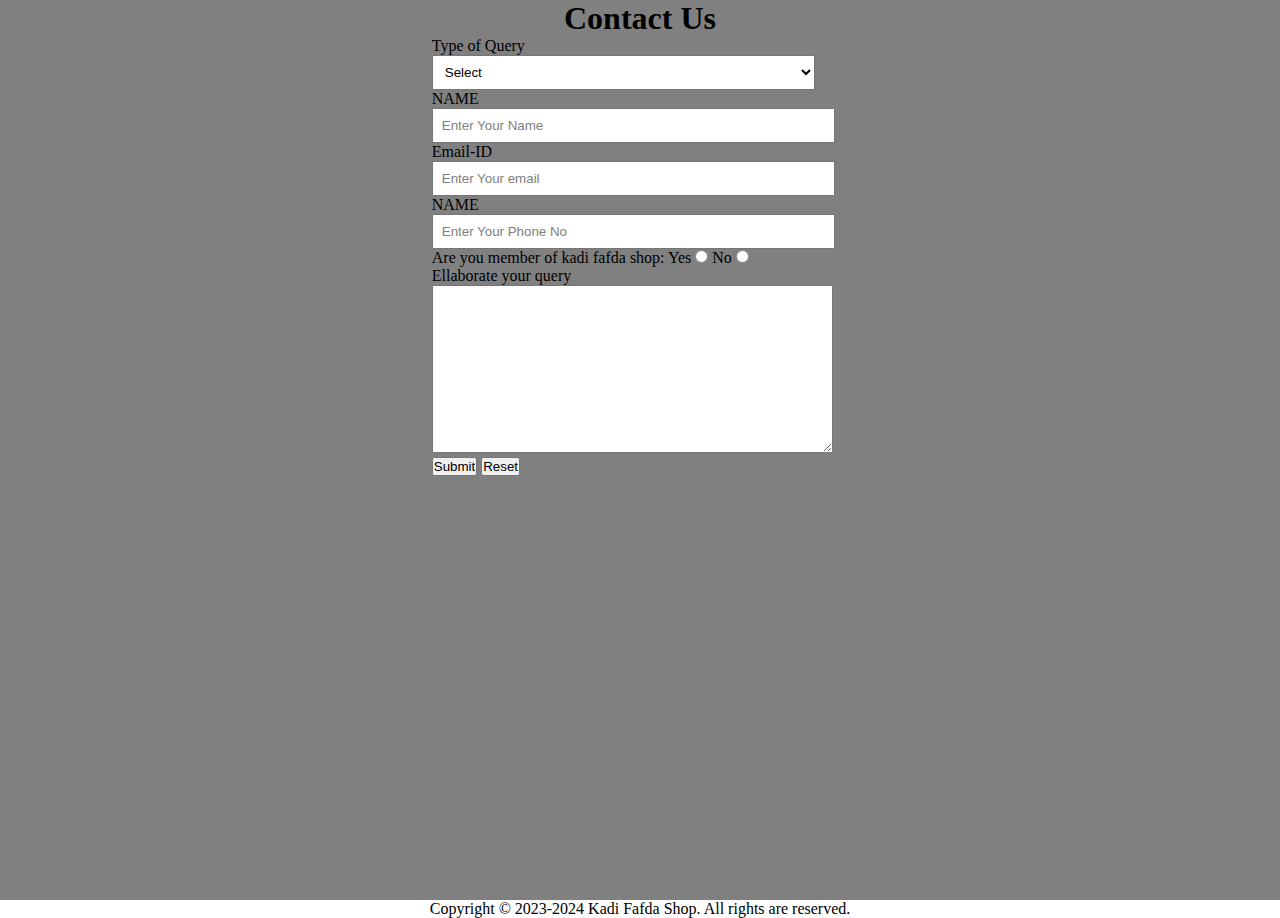
<file: contact.html>
<!DOCTYPE html>
<html lang="en">
<meta charset="UTF-8">
<meta http-equiv="X-UA-Compatible" content="IE=edge">
<meta name="viewport" content="width=device-width, initial-scale=1.0">
<link rel="stylesheet" href="style.css">
<title>ContactUs</title>
</head>

<body>
    <div id="ContactUs">
        <h1>Contact Us</h1>
        <form action="#">
            <div class="form-shape">
                <label for="query">
                    Type of Query
                </label>
                <select name="myQuery" id="query">
                    <option value="sel" selected>
                        Select
                    </option>
                    <option value="ord">
                        Order Related Issues
                    </option>
                    <option value="Site">
                        Site Related Issues
                    </option>
                    <option value="fed">
                        Complaint Related Issues
                    </option>
                    <option value="Others">
                        Others
                    </option>
                </select>
            </div>
            <div class="form-shape">
                <label for="name">NAME</label>
                <input type="text" name="name" id="name" placeholder="Enter Your Name">
            </div>
            <div class="form-shape">
                <label for="email">Email-ID</label>
                <input type="email" name="name" id="email" placeholder="Enter Your email">
            </div>
            <div class="form-shape">
                <label for="pho">NAME</label>
                <input type="phone" name="myPhone" id="pho" placeholder="Enter Your Phone No">
            </div>
            <div id="radio">
                Are you member of kadi fafda shop:
                Yes <input type="radio" name="eligible">
                No <input type="radio" name="eligible">
            </div>
            <div class="form-shape">
                <label for="message">Ellaborate your query</label>
                <textarea name="mesg" id="message" cols="30" rows="10"></textarea>
            </div>
            <input type="submit" value="Submit">
            <input type="reset" value="Reset">
        </form>
    </div>
    <script src="script.js"></script>

    <footer>Copyright © 2023-2024 Kadi Fafda Shop. All rights are reserved.</footer>
</body>

</html>
</file>
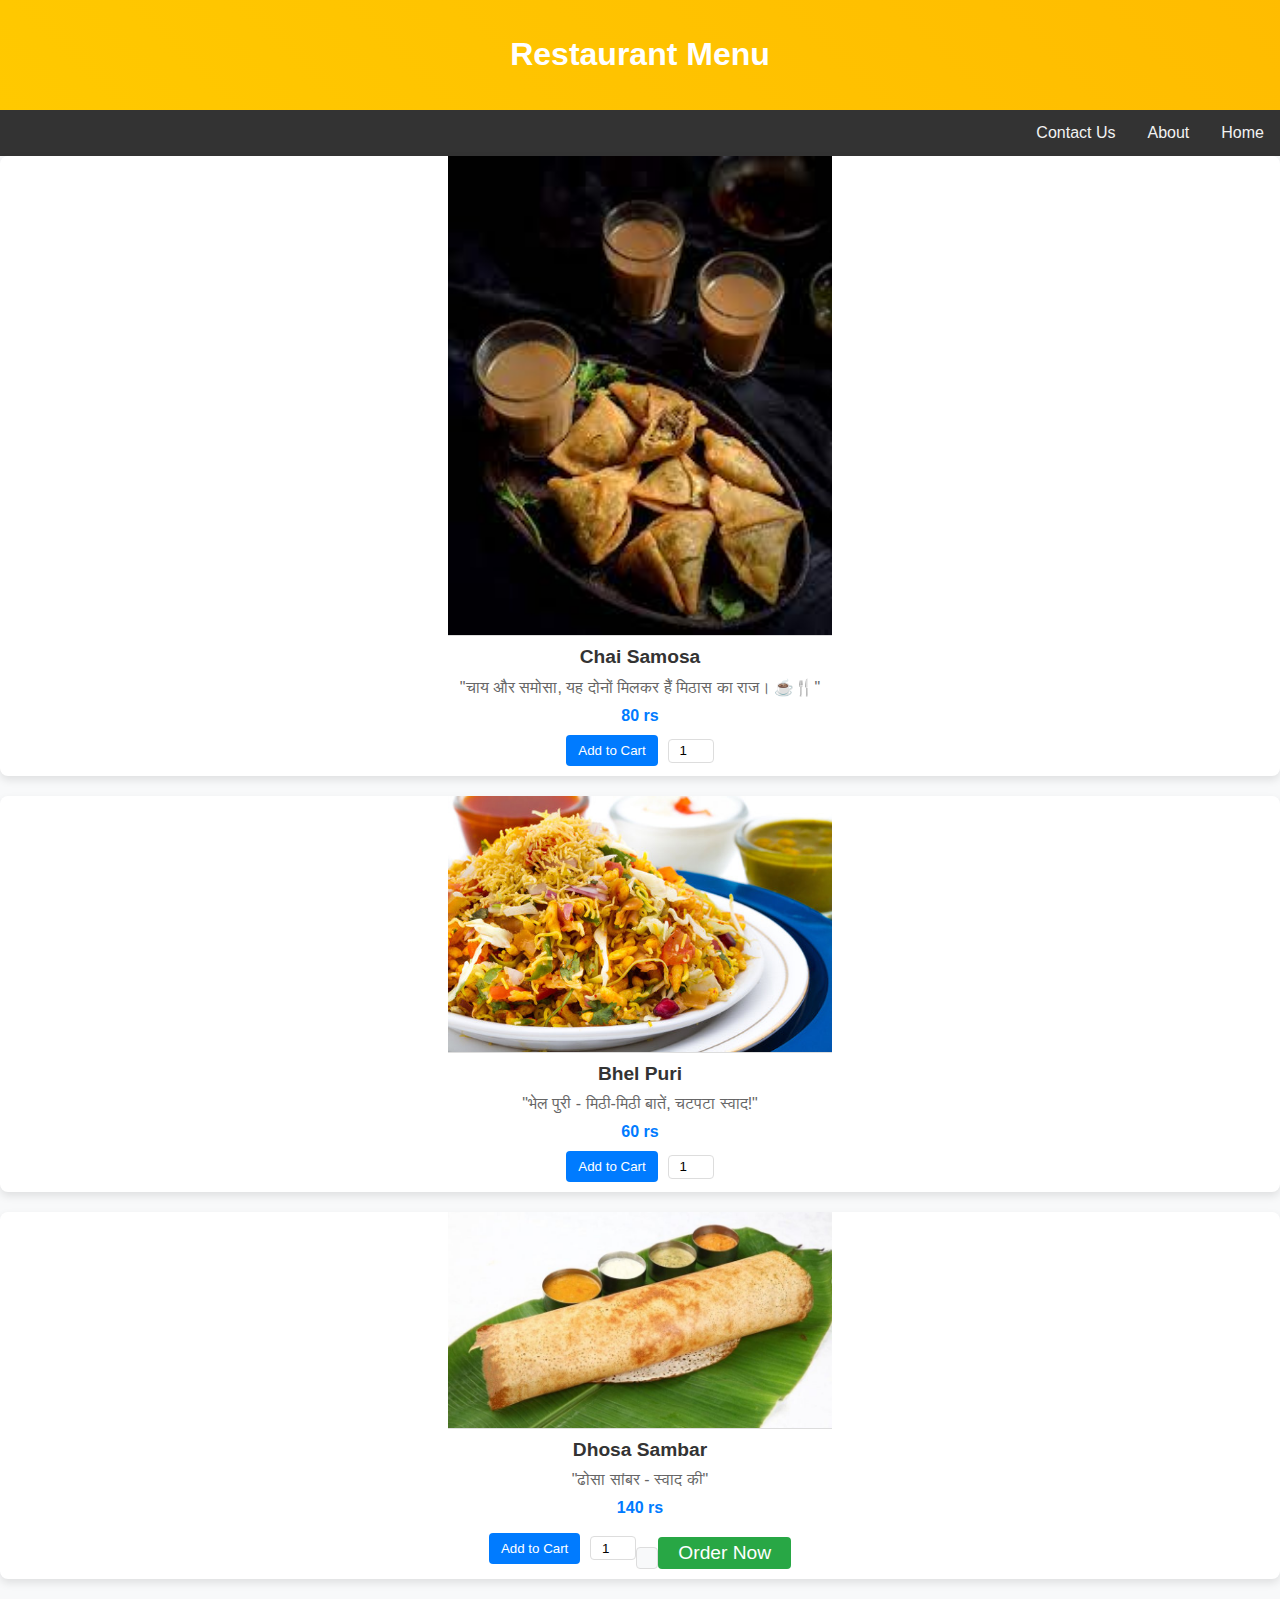
<file: Menu.html>
<!DOCTYPE html>
<html lang="en">

<head>
    <meta charset="UTF-8">
    <meta name="viewport" content="width=device-width, initial-scale=1.0">
    <title>Restaurant Menu</title>
    <style>
        body {
            font-family: 'Arial', sans-serif;
            margin: 0;
            padding: 0;
            background-color: #f8f9fa;
        }

        header {
            background-image: linear-gradient(45deg, #ffcc00, #ff9900);
            background-size: 400% 400%;
            animation: gradientAnimation 10s infinite alternate;
            padding: 15px;
            text-align: center;
            color: #fff;
        }

        @keyframes gradientAnimation {
            0% {
                background-position: 0% 50%;
            }

            100% {
                background-position: 100% 50%;
            }
        }

        nav {
            background-color: #333;
            overflow: hidden;
        }

        nav a {
            float: right;
            display: block;
            color: #f2f2f2;
            text-align: right;
            padding: 14px 16px;
            text-decoration: none;
        }

        .menu-item {
            display: flex;
            flex-direction: column;
            align-items: center;
            margin-bottom: 20px;
            background-color: #ffffff;
            border-radius: 8px;
            overflow: hidden;
            box-shadow: 0 4px 8px rgba(0, 0, 0, 0.1);
            transition: box-shadow 0.3s ease-in-out;
        }

        .menu-item:hover {
            box-shadow: 0 8px 16px rgba(0, 0, 0, 0.2);
            transform: scale(1.05);
        }

        .item-name {
            font-size: 1.2em;
            font-weight: bold;
            color: #333;
            margin: 10px 0;
        }

        .item-description {
            color: #666;
            margin-bottom: 10px;
        }

        .item-price {
            font-weight: bold;
            color: #007BFF;
            margin-bottom: 10px;
        }

        .item-image {
            width: 30%;
            height: auto;
            border-bottom: 1px solid #ddd;
        }

        .cart-button {
            display: flex;
            align-items: center;
            justify-content: center;
            margin-bottom: 10px;
        }

        .add-to-cart-button {
            background-color: #007BFF;
            color: #fff;
            border: none;
            border-radius: 4px;
            padding: 8px 12px;
            cursor: pointer;
            transition: background-color 0.3s ease-in-out;
        }

        .add-to-cart-button:hover {
            background-color: #0056b3;
        }

        .add-to-cart-button:active {
            transform: scale(0.95);
        }

        .quantity-input {
            width: 40px;
            height: 20px;
            margin-left: 10px;
            border: 1px solid #ddd;
            border-radius: 4px;
            text-align: center;
        }

        #cart {
            background-color: #f8f9fa;
            padding: 10px;
            border: 1px solid #ddd;
            border-radius: 4px;
            margin-top: 20px;
        }

        .order-now-button {
            background-color: #28a745; /* Green color */
            color: #fff;
            border: lawngreen;
            border-radius: 4px;
            padding: 5px 20px;
            font-size: 1.2em;
            cursor: pointer;
            transition: background-color 0.3s ease-in-out;
        }

        .order-now-button:hover {
            background-color: #218838; /* Darker green color on hover */
        }

        .order-now-button:active {
            transform: scale(0.95);
        }
    </style>
</head>

<body>
    
    <header>
        <h1>Restaurant Menu</h1>
    </header>

    <nav>
        <a href="index.html">Home</a>
        <a href="about.html">About</a>
        <a href="contact.html">Contact Us</a>
    </nav>

    
    <div class="menu-item">
        <img class="item-image" src="chai_samosa.jpg" alt="Chai Samosa">
        <div class="item-name">Chai Samosa</div>
        <div class="item-description">"चाय और समोसा, यह दोनों मिलकर हैं मिठास का राज। ☕🍴"</div>
        <div class="item-price">80 rs</div>
        <div class="cart-button">
            <button class="add-to-cart-button">Add to Cart</button>
            <input class="quantity-input" type="number" min="1" max="10" value="1">
        </div>
    </div>

    <div class="menu-item">
        <img class="item-image" src="bhel_puri.jpg" alt="Bhel Puri">
        <div class="item-name">Bhel Puri</div>
        <div class="item-description">"भेल पुरी - मिठी-मिठी बातें, चटपटा स्वाद!"</div>
        <div class="item-price">60 rs</div>
        <div class="cart-button">
            <button class="add-to-cart-button">Add to Cart</button>
            <input class="quantity-input" type="number" min="1" max="10" value="1">
        </div>
    </div>

    <div class="menu-item">
        <img class="item-image" src="dosa.jpeg" alt="Dhosa Sambar">
        <div class="item-name">Dhosa Sambar</div>
        <div class="item-description">"ढोसा सांबर - स्वाद की"</div>
        <div class="item-price">140 rs</div>
        <div class="cart-button">
            <button class="add-to-cart-button">Add to Cart</button>
            <input class="quantity-input" type="number" min="1" max="10" value="1">
            
                <div id="cart"></div>
                <div style="text-align: center; margin-top: 10px;">
                    <button class="order-now-button">Order Now</button>
                </div>
        </div>
    </div>
    <script src="script.js"></script>
</body>

</html>
</file>
<file: style.css>
*{
    margin:0px;
    padding:0px;
}
/*Header Styling*/

#top{
    color:rgb(245, 10, 10);
    text-align:center;
    font-size:46px;
    font-family: 'Ubuntu Mono', monospace;
}
#top1{
    text-align:center;
    color:black;
    font-size:21px;
    font-family: 'Ubuntu Mono', monospace;
}
/* Navigation bar styling*/

/*Navbar image styling*/
#navbar img{
    display:block;
    width: 50px;
    height:50px;
    margin:auto;
    margin-bottom: 3px;
}

/*Navbar Functionality*/
#navbar{
    display:flex;
    flex-direction: column;
    background-color: gray;
    height: 14vh;
    width: 100vw;
    font-family: 'Ubuntu Mono', monospace;
    margin-top:10px;
   border: 2px solid black;
   border-radius:15px;
}


/*Navbar content functionality*/
#navcontent{
    display: flex;
    justify-content: center;
}


/*Navbar content styling*/
ul li{
    list-style: none;
    margin: 15px;
    border-radius: 20px;
}
ul li a{
    padding: 1px;
    color:white;
    text-decoration: none;
    border-radius:10px;
}
ul li a:hover{
    background-color: red;
    border-radius: 10px;
}

/* website background image designing */
#container1{
    position: relative;
    display: flex;
    flex-direction: column;
    align-items: center;
    width: 100vw;
    height:63vh;
}

/*Setting the background image using before pseudo selector*/ 
#container1::before{
    content:'';
    background: url("fafdaback.jpg") no-repeat center center/cover;
    width: 100vw;
    height:59vh;
    position: absolute;
    top:0px;
    left: 0px;
    font-family: 'Ubuntu Mono', monospace;
    margin-right:45px;
    font-weight: bold;
    z-index: -1;
    opacity: 0.89;
    border: 2px solid black;
    border-bottom-left-radius: 100px;
}

#row1{
   color: black;
    font-weight:bold;
    font-size: 2rem;
    text-align: center;
    margin-top: 35px;
}
/*Button Styling*/
.btn{
    margin-top:15px;
    border: 3px solid white;
    border-radius:15px;
    background-color:yellow;
    font-size:20px;
    font-weight: bold;
    font-family: 'Ubuntu Mono', monospace;
}
.btn:hover{
    cursor: pointer;
    background-color: red;
}


#container3{
    display: flex;
    justify-content: space-evenly;
}
#row2{
    width:24vw;
    height:21vh;
    box-shadow: 2px 7px 16px 19px;
     margin-top:51px;
     margin-bottom: 51px;
     display: flex;
    justify-content: center;
     align-items: flex-end;
     position: relative;
     margin-right: 38px;
     border-radius: 40px;
}
#row2::before{
    content: '';
    background: url('menu.jpg') no-repeat center center/cover;
    position: absolute;
    top: 0px;
    left:0px;
    width: 24vw;
    height:21vh;
    z-index: -1;
    border-radius: 40px;
}
#row3{
    position: relative;
    width: 24vw;
    height:21vh;
    display: flex;
    justify-content: center;
     align-items: flex-end;
     box-shadow: 2px 7px 16px 19px;
     margin-top:51px;
     margin-bottom: 51px;
     
     margin-left: 38px;
     border-radius: 40px;
}
#row3::before{
    content: '';
    background: url('samosa.webp') no-repeat center center/cover;
    position: absolute;
    top:0px;
    left:0px;
    width: 24vw;
    height:21vh;
    z-index: -1;
    border-radius: 40px;
}

#top3{
    text-align: center;
    color:red;
    font-family: 'Ubuntu Mono', monospace;
}
#container4{
    display: grid;
    grid-template-columns: repeat(auto-fit, minmax(350px, 1fr));
    margin: 41px;
}  
#row4{
    width: 29vw;
    height: 360px;
    border: 2px solid black;
    background:url('kadi-fafda-1.jpg') no-repeat center center/cover; 
    display: flex;
    justify-content:center;
    align-items:flex-end;
    border-radius: 15px;
}
#row5{
    width: 29vw;
    height: 360px;
    border: 2px solid black;
    background:url('jalebi.jpg') no-repeat center center/cover;
    display: flex;
    justify-content:center;
    align-items:flex-end;
    border-radius: 15px;
}
#row6{
    width: 30vw;
    height: 360px;
    border: 2px solid black;
    background:url('dhokla.webp') no-repeat center center/cover;
    display: flex;
    justify-content:center;
    align-items:flex-end;
    border-radius: 15px;
}
/*Designing the footer*/
footer{
    text-align: center;
}
/*Designing of Contact Us*/
#ContactUs{
    width:100vw;
    height:100vh;
    display:flex;
    flex-direction: column;
    align-items: center;
    background-color: gray;
}
.form-shape input, .form-shape select, .form-shape textarea{
   width: 92%;
   padding: 0.5rem;
}
/*Changing the color of placeholder*/
::placeholder{                  
    color:gray;
}
/*Making the webpage responsive using media queries*/
@media only screen and (max-width:1131px){
    #row4{
        width: 42vw;
    }
    #row5{
        width:45vw;
    }
    #row6{
        margin-top: 20px;
        width:90vw;
    }
}
@media only screen and (min-width:600px) and (max-width:781px)
{
    #row4{
        width:84vw;
        margin: auto;
        margin-left: 22px;
    }
    #row5{
        
        width:84vw;
        margin: auto;
        margin-top: 20px;
        margin-left: 22px;
    }
    #row6{
        width:84vw;
        margin: auto;
        margin-top: 20px;
        margin-left: 22px;
    }
}
@media only screen and (max-width:600px){
    #row4{
        width:78vw;
        margin: auto;
        margin-left: 3px;
    }
    #row5{
        
        width:78vw;
        margin: auto;
        margin-top: 20px;
        margin-left: 3px;
    }
    #row6{
        width:78vw;
        margin: auto;
        margin-top: 20px;
        margin-left: 3px;
    }
}
@media only screen and (min-height:1000px){
    #navbar{
        height:10vh;
    }
    #container1::before{
        height:39vh;
    }
    #container1{
        height:44vh
    }
}
</file>
